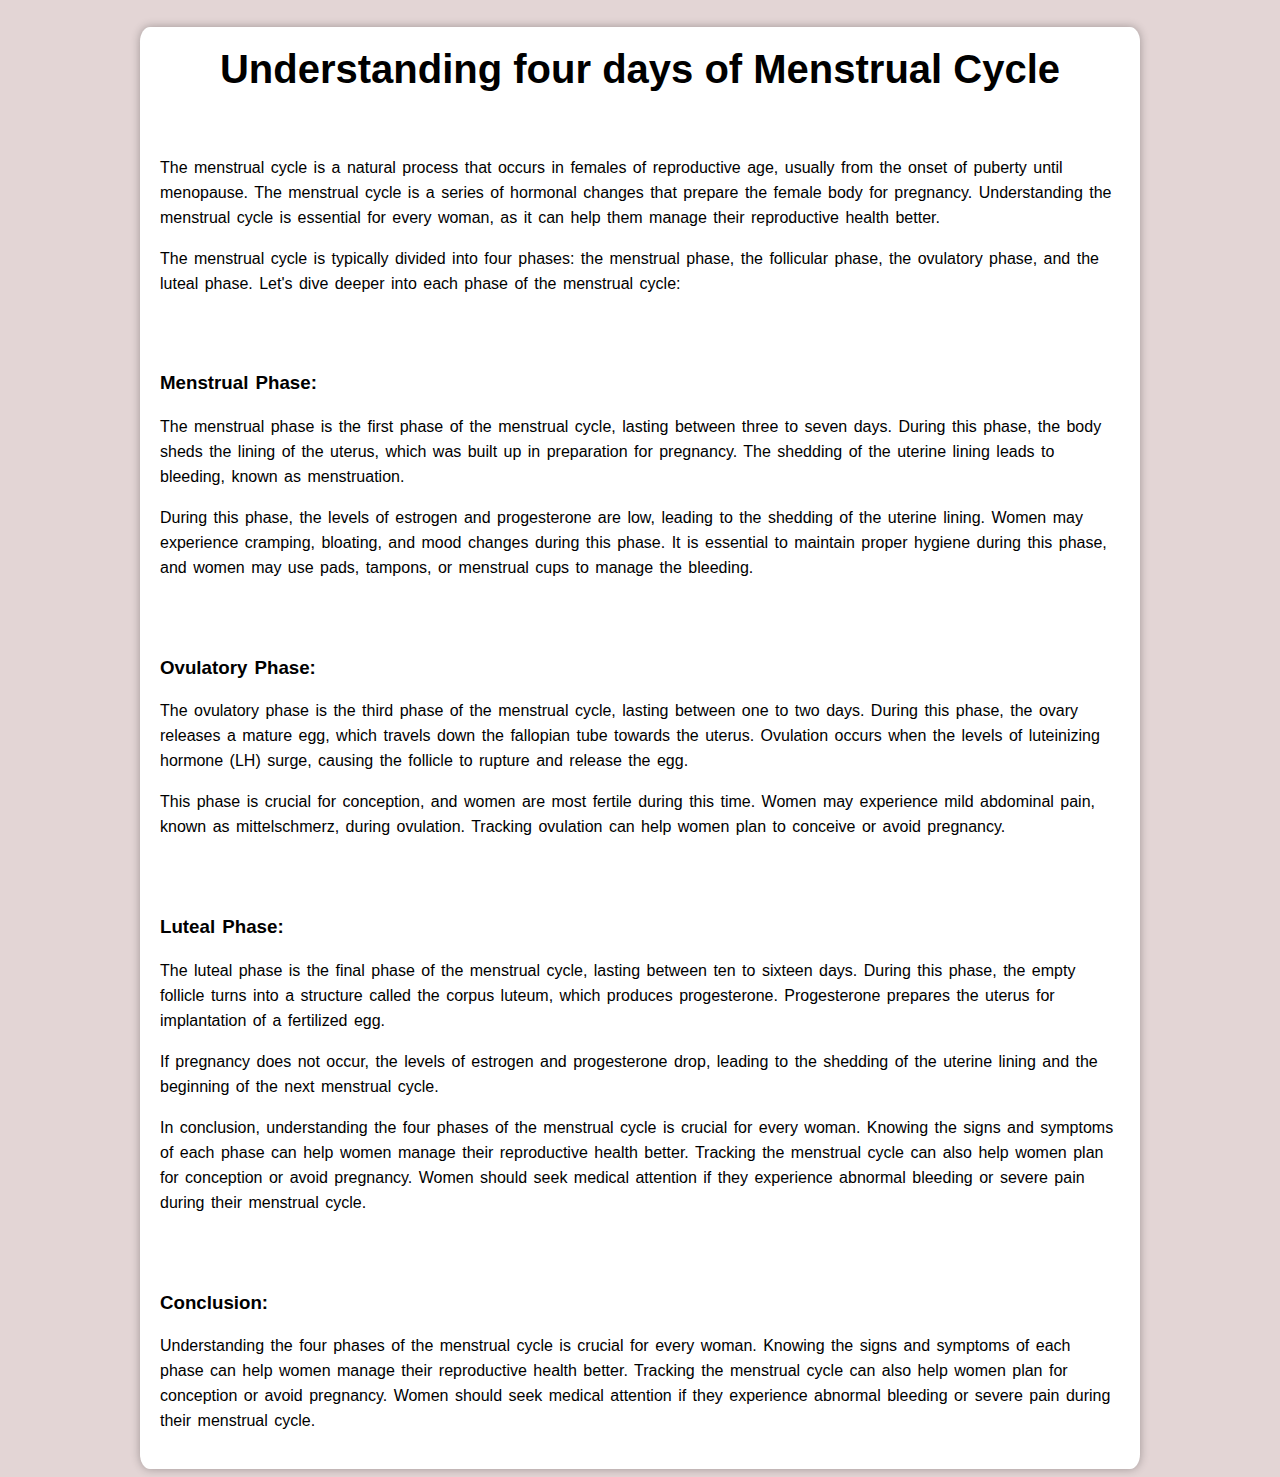
<file: first.html>
<!DOCTYPE html>
<html lang="en">
<head>
    <meta charset="UTF-8">
    <meta http-equiv="X-UA-Compatible" content="IE=edge">
    <meta name="viewport" content="width=device-width, initial-scale=1.0">
    <title>Menstrual Cycle | Understanding</title>
    <link rel="icon"  href="./assets/images/favicon_image.jpg">
    <style>
        *{
            font-family: Arial, Helvetica, sans-serif;
        }
        body{
            background-color: #e1d2d2ee;
        }
        .main{
            background-color: #fff;
			box-shadow: 0 0 10px rgba(0,0,0,0.3);
            max-width: 1000px;
            margin: 0 auto;
            border-radius: 1%;
        }
        .content{
            line-height: 25px;
            max-width: 1000px;
            word-spacing: 2px;
            /* margin: 0px 250px 0px 250px; */
            justify-content: space-between;
            padding: 20px;
        }
        h1{
            text-align: center;
            padding-top: 20px;
            font-size: 40px;
        }

    </style>
</head>
<body>
    <main class="main">
    <h1>Understanding four days of Menstrual Cycle</h1>
    <div class="content">
        <p>The menstrual cycle is a natural process that occurs in females of reproductive age, usually from the onset of puberty until menopause. The menstrual cycle is a series of hormonal changes that prepare the female body for pregnancy. Understanding the menstrual cycle is essential for every woman, as it can help them manage their reproductive health better.</p>
        <p>The menstrual cycle is typically divided into four phases: the menstrual phase, the follicular phase, the ovulatory phase, and the luteal phase. Let's dive deeper into each phase of the menstrual cycle:</p>
    </div>

    <div class="content">
        <h3>Menstrual Phase:</h3>
        <p>The menstrual phase is the first phase of the menstrual cycle, lasting between three to seven days. During this phase, the body sheds the lining of the uterus, which was built up in preparation for pregnancy. The shedding of the uterine lining leads to bleeding, known as menstruation.</p>
        <p>During this phase, the levels of estrogen and progesterone are low, leading to the shedding of the uterine lining. Women may experience cramping, bloating, and mood changes during this phase. It is essential to maintain proper hygiene during this phase, and women may use pads, tampons, or menstrual cups to manage the bleeding.</p></div>
    </div>

    <div class="content">
        <h3>Ovulatory Phase:</h3>
        <p>The ovulatory phase is the third phase of the menstrual cycle, lasting between one to two days. During this phase, the ovary releases a mature egg, which travels down the fallopian tube towards the uterus. Ovulation occurs when the levels of luteinizing hormone (LH) surge, causing the follicle to rupture and release the egg.</p>
        <p>This phase is crucial for conception, and women are most fertile during this time. Women may experience mild abdominal pain, known as mittelschmerz, during ovulation. Tracking ovulation can help women plan to conceive or avoid pregnancy.</p>
    </div>

    <div class="content">
        <h3>Luteal Phase:</h3>
        <p>The luteal phase is the final phase of the menstrual cycle, lasting between ten to sixteen days. During this phase, the empty follicle turns into a structure called the corpus luteum, which produces progesterone. Progesterone prepares the uterus for implantation of a fertilized egg.</p>
        <p>If pregnancy does not occur, the levels of estrogen and progesterone drop, leading to the shedding of the uterine lining and the beginning of the next menstrual cycle.</p>
        <p>In conclusion, understanding the four phases of the menstrual cycle is crucial for every woman. Knowing the signs and symptoms of each phase can help women manage their reproductive health better. Tracking the menstrual cycle can also help women plan for conception or avoid pregnancy. Women should seek medical attention if they experience abnormal bleeding or severe pain during their menstrual cycle.</p>
        

    </div>
    <div class="content">
        <h3>Conclusion:</h3>
        <p>Understanding the four phases of the menstrual cycle is crucial for every woman. Knowing the signs and symptoms of each phase can help women manage their reproductive health better. Tracking the menstrual cycle can also help women plan for conception or avoid pregnancy. Women should seek medical attention if they experience abnormal bleeding or severe pain during their menstrual cycle.</p>
        
    </div>
</main>
</body>
</html>
</file>
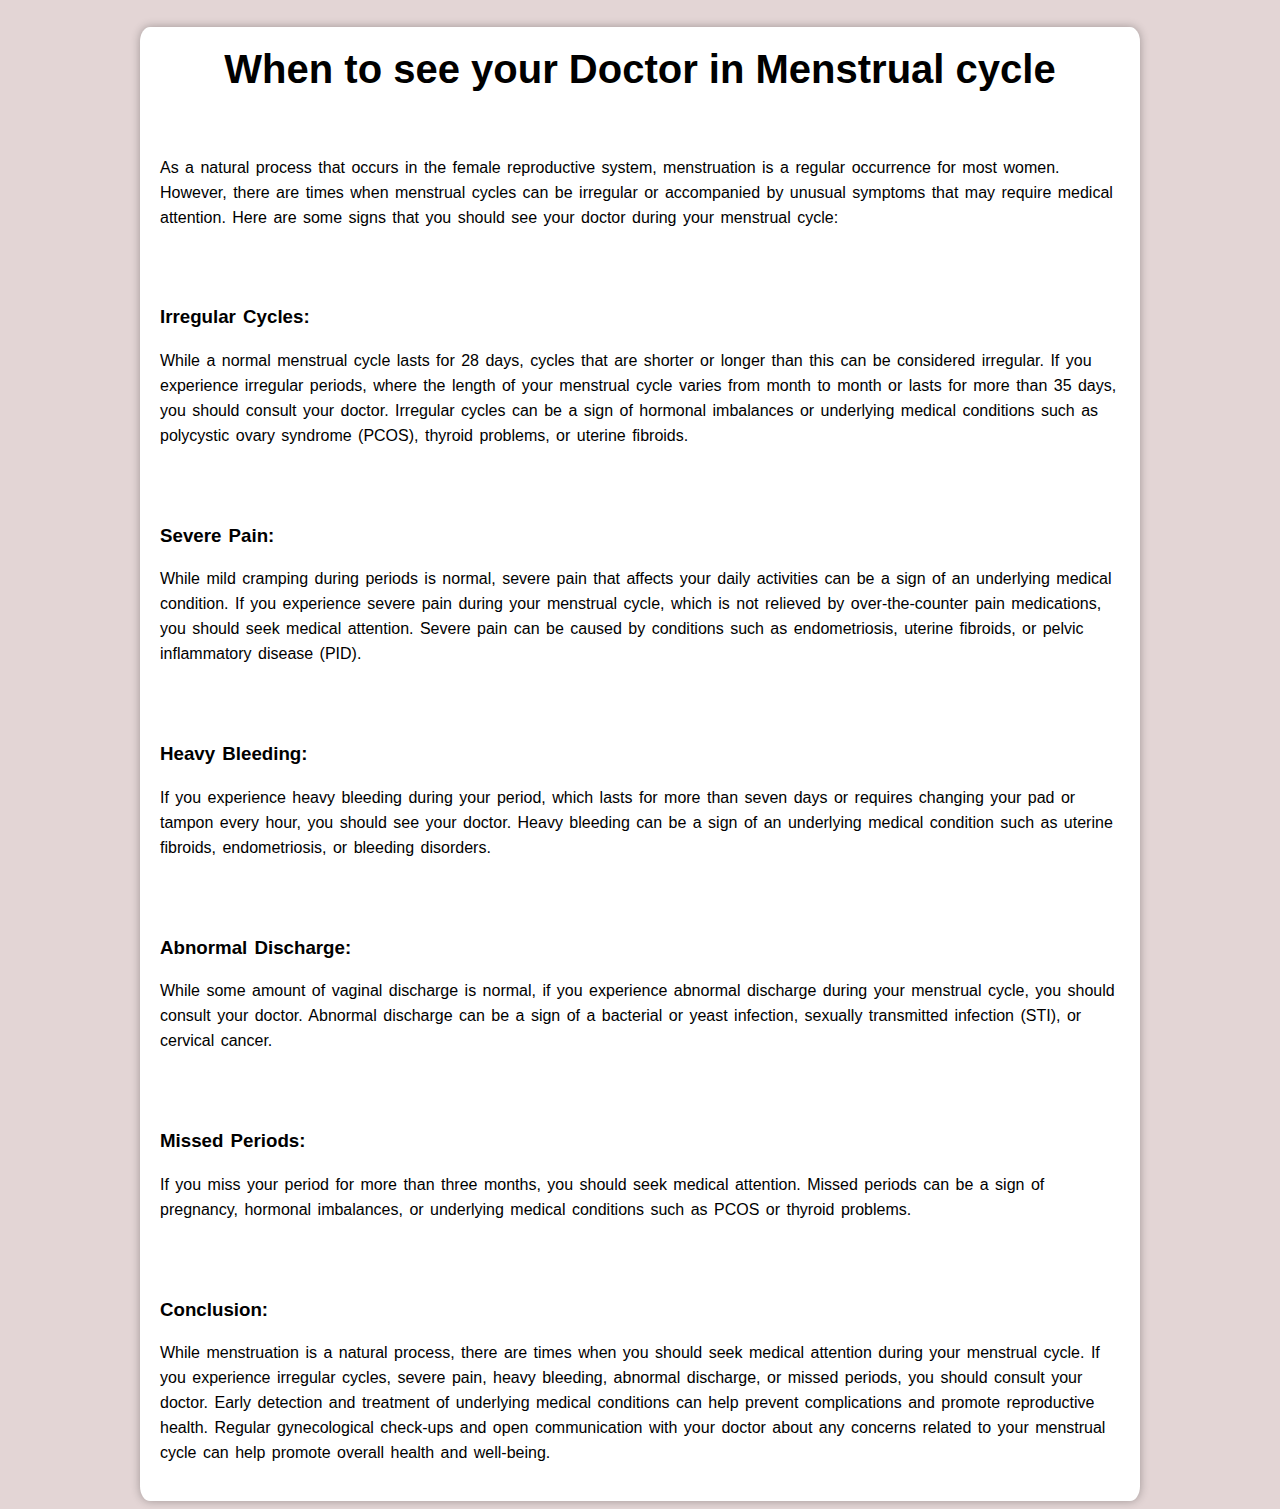
<file: forth.html>
<!DOCTYPE html>
<html lang="en">
<head>
    <meta charset="UTF-8">
    <meta http-equiv="X-UA-Compatible" content="IE=edge">
    <meta name="viewport" content="width=device-width, initial-scale=1.0">
    <title>Menstrual Cycle | Doctor</title>
    <link rel="icon"  href="./assets/images/favicon_image.jpg">
    <style>
        *{
            font-family: Arial, Helvetica, sans-serif;
        }
        body{
            background-color: #e1d2d2ee;
        }
        .main{
            background-color: #fff;
			box-shadow: 0 0 10px rgba(0,0,0,0.3);
            max-width: 1000px;
            margin: 0 auto;
            border-radius: 1%;
        }
        .content{
            line-height: 25px;
            max-width: 1000px;
            word-spacing: 2px;
            /* margin: 0px 250px 0px 250px; */
            justify-content: space-between;
            padding: 20px;
        }
        h1{
            text-align: center;
            padding-top: 20px;
            font-size: 40px;
        }

    </style>
</head>
<body>
    <main class="main">
    <h1>When to see your Doctor in Menstrual cycle</h1>
    <div class="content">
        <p>As a natural process that occurs in the female reproductive system, menstruation is a regular occurrence for most women. However, there are times when menstrual cycles can be irregular or accompanied by unusual symptoms that may require medical attention. Here are some signs that you should see your doctor during your menstrual cycle:</p>
    </div>

    <div class="content">
        <h3>Irregular Cycles:</h3>
        <p>While a normal menstrual cycle lasts for 28 days, cycles that are shorter or longer than this can be considered irregular. If you experience irregular periods, where the length of your menstrual cycle varies from month to month or lasts for more than 35 days, you should consult your doctor. Irregular cycles can be a sign of hormonal imbalances or underlying medical conditions such as polycystic ovary syndrome (PCOS), thyroid problems, or uterine fibroids.</p>
    </div>

    <div class="content">
        <h3>Severe Pain:</h3>
        <p>While mild cramping during periods is normal, severe pain that affects your daily activities can be a sign of an underlying medical condition. If you experience severe pain during your menstrual cycle, which is not relieved by over-the-counter pain medications, you should seek medical attention. Severe pain can be caused by conditions such as endometriosis, uterine fibroids, or pelvic inflammatory disease (PID).</p>
    </div>

    <div class="content">
        <h3>Heavy Bleeding:</h3>
        <p>If you experience heavy bleeding during your period, which lasts for more than seven days or requires changing your pad or tampon every hour, you should see your doctor. Heavy bleeding can be a sign of an underlying medical condition such as uterine fibroids, endometriosis, or bleeding disorders.</p>

    </div>

    <div class="content">
        <h3>Abnormal Discharge:</h3>
        <p>While some amount of vaginal discharge is normal, if you experience abnormal discharge during your menstrual cycle, you should consult your doctor. Abnormal discharge can be a sign of a bacterial or yeast infection, sexually transmitted infection (STI), or cervical cancer.</p>

    </div>
    

    <div class="content">
        <h3>Missed Periods:</h3>
        <p>If you miss your period for more than three months, you should seek medical attention. Missed periods can be a sign of pregnancy, hormonal imbalances, or underlying medical conditions such as PCOS or thyroid problems.</p>

    </div>

    <div class="content">
        <h3>Conclusion:</h3>
        <p>While menstruation is a natural process, there are times when you should seek medical attention during your menstrual cycle. If you experience irregular cycles, severe pain, heavy bleeding, abnormal discharge, or missed periods, you should consult your doctor. Early detection and treatment of underlying medical conditions can help prevent complications and promote reproductive health. Regular gynecological check-ups and open communication with your doctor about any concerns related to your menstrual cycle can help promote overall health and well-being.</p>
        
    </div>
</main>
</body>
</html>
</file>
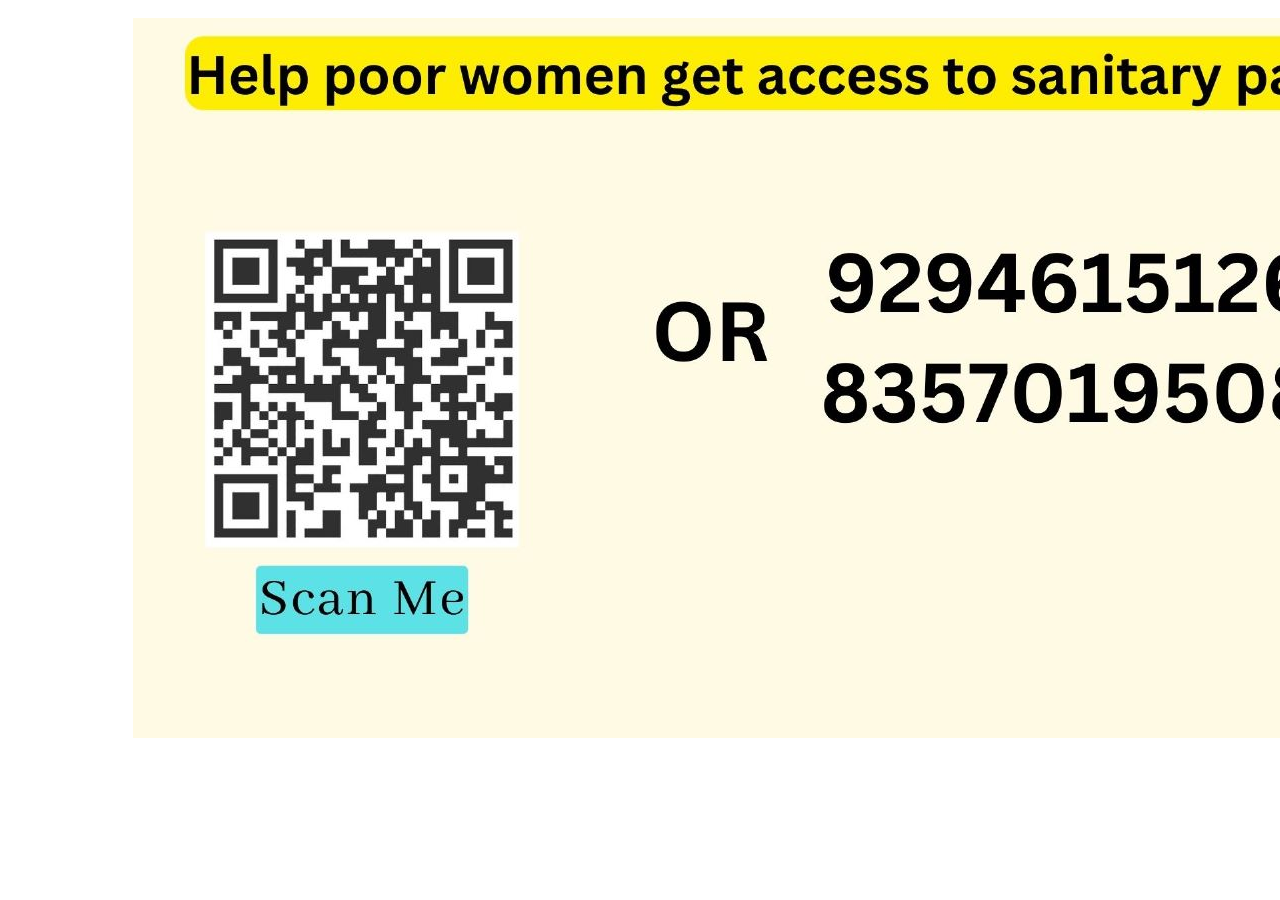
<file: payment.html>
<!DOCTYPE html>
<html lang="en">
<head>
    <meta charset="UTF-8">
    <meta http-equiv="X-UA-Compatible" content="IE=edge">
    <meta name="viewport" content="width=device-width, initial-scale=1.0">
    <title>Donate Now</title>
    <link rel="icon"  href="./assets/images/favicon_image.jpg">

    <style>
        #popup{
            margin-left: 125px;
            margin-top: 10px;
            
        }
    </style>
</head>
<body>
    <!-- <button onclick="showImage()">Click me</button> -->

<div id="overlay">
  <img id="popup" src="./assets/images/payment.jpeg" alt="Payment QR">
</div>
    
</body>

<script>
        function showImage() {
    var overlay = document.getElementById('overlay');
    var popup = document.getElementById('popup');
    overlay.style.display = 'block';
    popup.src = './assets/images/payment.jpeg';
    }

    function hideImage() {
    var overlay = document.getElementById('overlay');
    overlay.style.display = 'none';
    }

</script>

</html>
</file>
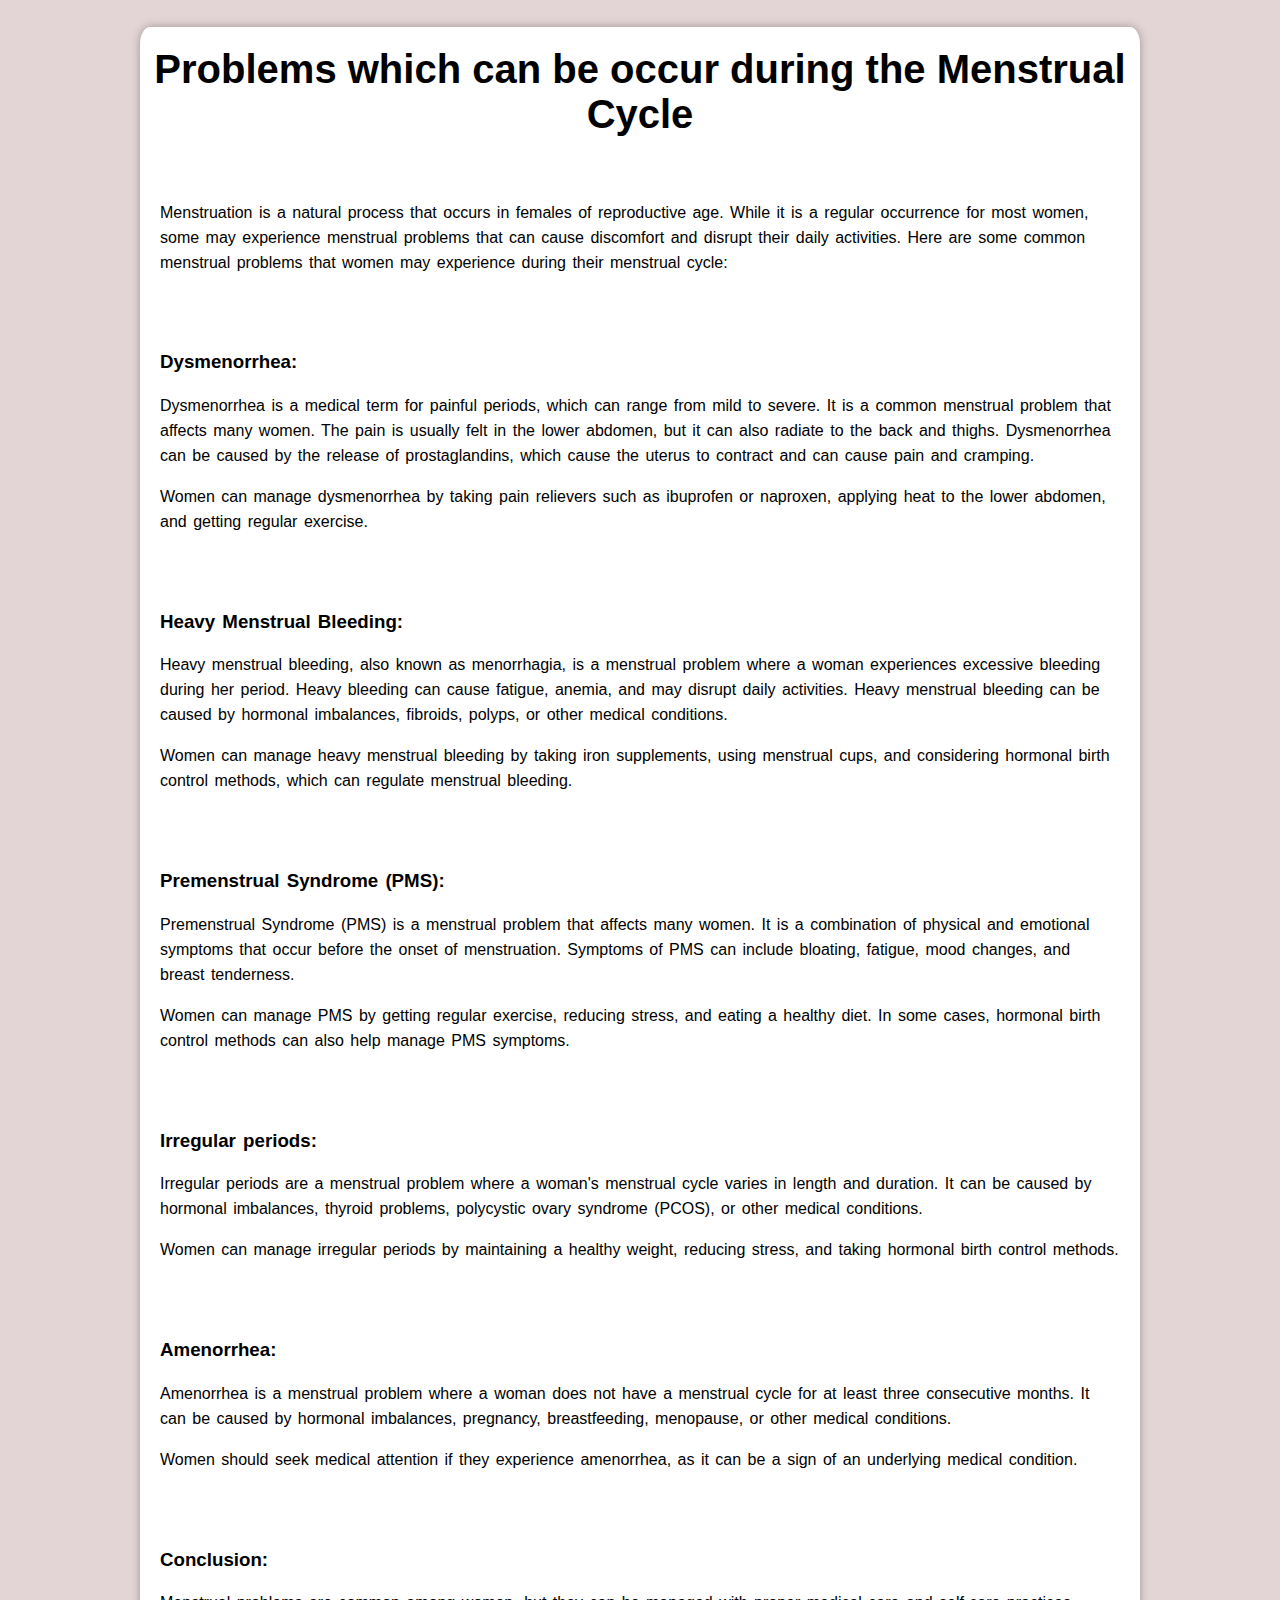
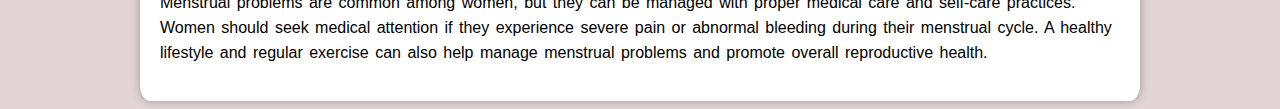
<file: second.html>
<!DOCTYPE html>
<html lang="en">
<head>
    <meta charset="UTF-8">
    <meta http-equiv="X-UA-Compatible" content="IE=edge">
    <meta name="viewport" content="width=device-width, initial-scale=1.0">
    <title>Menstrual Cycle | Problems</title>
    <link rel="icon"  href="./assets/images/favicon_image.jpg">
    <style>
        *{
            font-family: Arial, Helvetica, sans-serif;
        }
        body{
            background-color: #e1d2d2ee;
        }
        .main{
            background-color: #fff;
			box-shadow: 0 0 10px rgba(0,0,0,0.3);
            max-width: 1000px;
            margin: 0 auto;
            border-radius: 1%;
        }
        .content{
            line-height: 25px;
            max-width: 1000px;
            word-spacing: 2px;
            /* margin: 0px 250px 0px 250px; */
            justify-content: space-between;
            padding: 20px;
        }
        h1{
            text-align: center;
            padding-top: 20px;
            font-size: 40px;
        }

    </style>
</head>
<body>
    <main class="main">
    <h1>Problems which can be occur during the Menstrual Cycle</h1>
    <div class="content">
        <p>Menstruation is a natural process that occurs in females of reproductive age. While it is a regular occurrence for most women, some may experience menstrual problems that can cause discomfort and disrupt their daily activities. Here are some common menstrual problems that women may experience during their menstrual cycle:</p>
    </div>

    <div class="content">
        <h3>Dysmenorrhea:</h3>
        <p>Dysmenorrhea is a medical term for painful periods, which can range from mild to severe. It is a common menstrual problem that affects many women. The pain is usually felt in the lower abdomen, but it can also radiate to the back and thighs. Dysmenorrhea can be caused by the release of prostaglandins, which cause the uterus to contract and can cause pain and cramping.</p>
        <p>Women can manage dysmenorrhea by taking pain relievers such as ibuprofen or naproxen, applying heat to the lower abdomen, and getting regular exercise.</p>
    </div>

    <div class="content">
        <h3>Heavy Menstrual Bleeding:</h3>
        <p>Heavy menstrual bleeding, also known as menorrhagia, is a menstrual problem where a woman experiences excessive bleeding during her period. Heavy bleeding can cause fatigue, anemia, and may disrupt daily activities. Heavy menstrual bleeding can be caused by hormonal imbalances, fibroids, polyps, or other medical conditions.</p>
        <p>Women can manage heavy menstrual bleeding by taking iron supplements, using menstrual cups, and considering hormonal birth control methods, which can regulate menstrual bleeding.</p>
    </div>

    <div class="content">
        <h3>Premenstrual Syndrome (PMS):</h3>
        <p>Premenstrual Syndrome (PMS) is a menstrual problem that affects many women. It is a combination of physical and emotional symptoms that occur before the onset of menstruation. Symptoms of PMS can include bloating, fatigue, mood changes, and breast tenderness.</p>
        <p>Women can manage PMS by getting regular exercise, reducing stress, and eating a healthy diet. In some cases, hormonal birth control methods can also help manage PMS symptoms.</p>
        
    </div>
    <div class="content">
        <h3>Irregular periods:</h3>
        <p>Irregular periods are a menstrual problem where a woman's menstrual cycle varies in length and duration. It can be caused by hormonal imbalances, thyroid problems, polycystic ovary syndrome (PCOS), or other medical conditions.</p>
        <p>Women can manage irregular periods by maintaining a healthy weight, reducing stress, and taking hormonal birth control methods.</p>
        
    </div>
    <div class="content">
        <h3>Amenorrhea:</h3>
        <p>Amenorrhea is a menstrual problem where a woman does not have a menstrual cycle for at least three consecutive months. It can be caused by hormonal imbalances, pregnancy, breastfeeding, menopause, or other medical conditions.</p>
        <p>Women should seek medical attention if they experience amenorrhea, as it can be a sign of an underlying medical condition.</p>
        
    </div>
    <div class="content">
        <h3>Conclusion:</h3>
        <p>Menstrual problems are common among women, but they can be managed with proper medical care and self-care practices. Women should seek medical attention if they experience severe pain or abnormal bleeding during their menstrual cycle. A healthy lifestyle and regular exercise can also help manage menstrual problems and promote overall reproductive health.</p>
        
    </div>
</main>
</body>
</html>
</file>
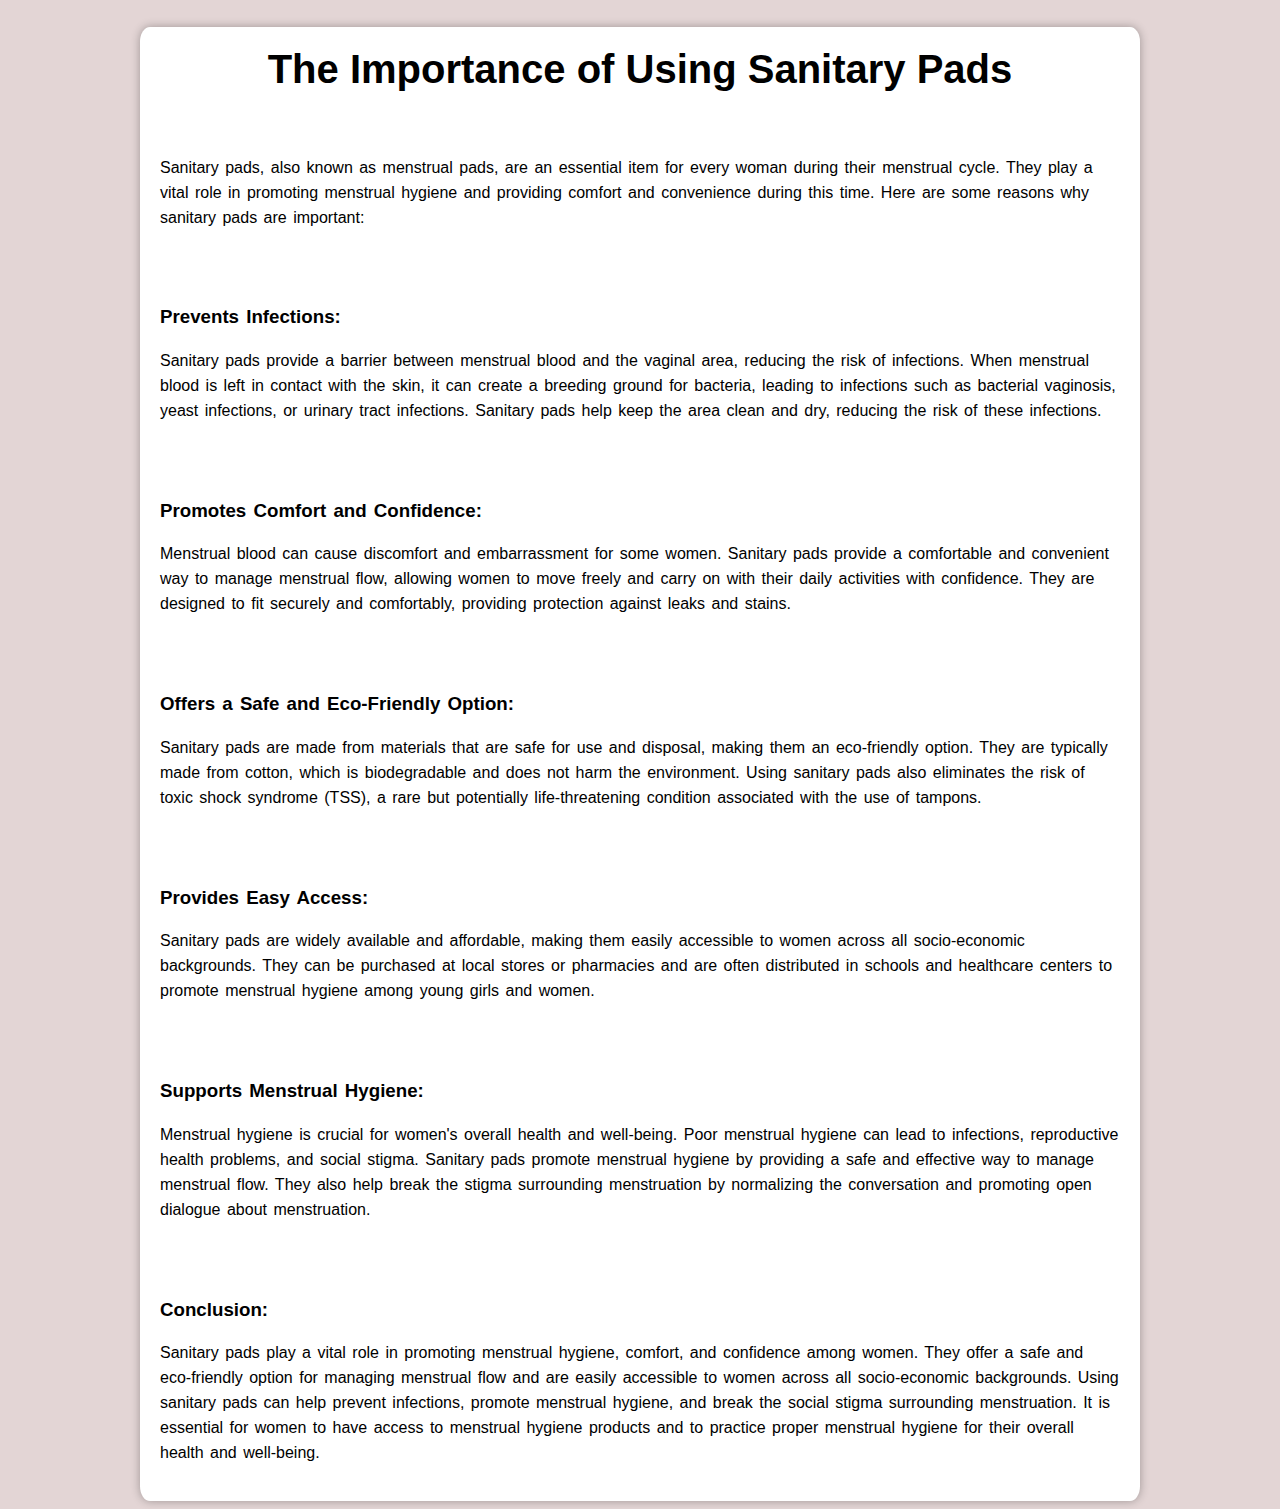
<file: third.html>
<!DOCTYPE html>
<html lang="en">
<head>
    <meta charset="UTF-8">
    <meta http-equiv="X-UA-Compatible" content="IE=edge">
    <meta name="viewport" content="width=device-width, initial-scale=1.0">
    <title>Menstrual Cycle | Importance</title>
    <link rel="icon"  href="./assets/images/favicon_image.jpg">
    <style>
        *{
            font-family: Arial, Helvetica, sans-serif;
        }
        body{
            background-color: #e1d2d2ee;
        }
        .main{
            background-color: #fff;
			box-shadow: 0 0 10px rgba(0,0,0,0.3);
            max-width: 1000px;
            margin: 0 auto;
            border-radius: 1%;
        }
        .content{
            line-height: 25px;
            max-width: 1000px;
            word-spacing: 2px;
            /* margin: 0px 250px 0px 250px; */
            justify-content: space-between;
            padding: 20px;
        }
        h1{
            text-align: center;
            padding-top: 20px;
            font-size: 40px;
        }

    </style>
</head>
<body>
    <main class="main">
    <h1>The Importance of Using Sanitary Pads</h1>
    <div class="content">
        <p>Sanitary pads, also known as menstrual pads, are an essential item for every woman during their menstrual cycle. They play a vital role in promoting menstrual hygiene and providing comfort and convenience during this time. Here are some reasons why sanitary pads are important:</p>
    </div>

    <div class="content">
        <h3>Prevents Infections:</h3>
        <p>Sanitary pads provide a barrier between menstrual blood and the vaginal area, reducing the risk of infections. When menstrual blood is left in contact with the skin, it can create a breeding ground for bacteria, leading to infections such as bacterial vaginosis, yeast infections, or urinary tract infections. Sanitary pads help keep the area clean and dry, reducing the risk of these infections.</p>
    </div>

    <div class="content">
        <h3>Promotes Comfort and Confidence:</h3>
        <p>Menstrual blood can cause discomfort and embarrassment for some women. Sanitary pads provide a comfortable and convenient way to manage menstrual flow, allowing women to move freely and carry on with their daily activities with confidence. They are designed to fit securely and comfortably, providing protection against leaks and stains.</p>
    </div>

    <div class="content">
        <h3>Offers a Safe and Eco-Friendly Option:</h3>
        <p>Sanitary pads are made from materials that are safe for use and disposal, making them an eco-friendly option. They are typically made from cotton, which is biodegradable and does not harm the environment. Using sanitary pads also eliminates the risk of toxic shock syndrome (TSS), a rare but potentially life-threatening condition associated with the use of tampons.</p>
    </div>

    <div class="content">
        <h3>Provides Easy Access:</h3>
        <p>Sanitary pads are widely available and affordable, making them easily accessible to women across all socio-economic backgrounds. They can be purchased at local stores or pharmacies and are often distributed in schools and healthcare centers to promote menstrual hygiene among young girls and women.</p>
    </div>

    <div class="content">
        <h3>Supports Menstrual Hygiene:</h3>
        <p>Menstrual hygiene is crucial for women's overall health and well-being. Poor menstrual hygiene can lead to infections, reproductive health problems, and social stigma. Sanitary pads promote menstrual hygiene by providing a safe and effective way to manage menstrual flow. They also help break the stigma surrounding menstruation by normalizing the conversation and promoting open dialogue about menstruation.</p>
    </div>


    <div class="content">
        <h3>Conclusion:</h3>
        <p>Sanitary pads play a vital role in promoting menstrual hygiene, comfort, and confidence among women. They offer a safe and eco-friendly option for managing menstrual flow and are easily accessible to women across all socio-economic backgrounds. Using sanitary pads can help prevent infections, promote menstrual hygiene, and break the social stigma surrounding menstruation. It is essential for women to have access to menstrual hygiene products and to practice proper menstrual hygiene for their overall health and well-being.</p>
        
    </div>
</main>
</body>
</html>
</file>
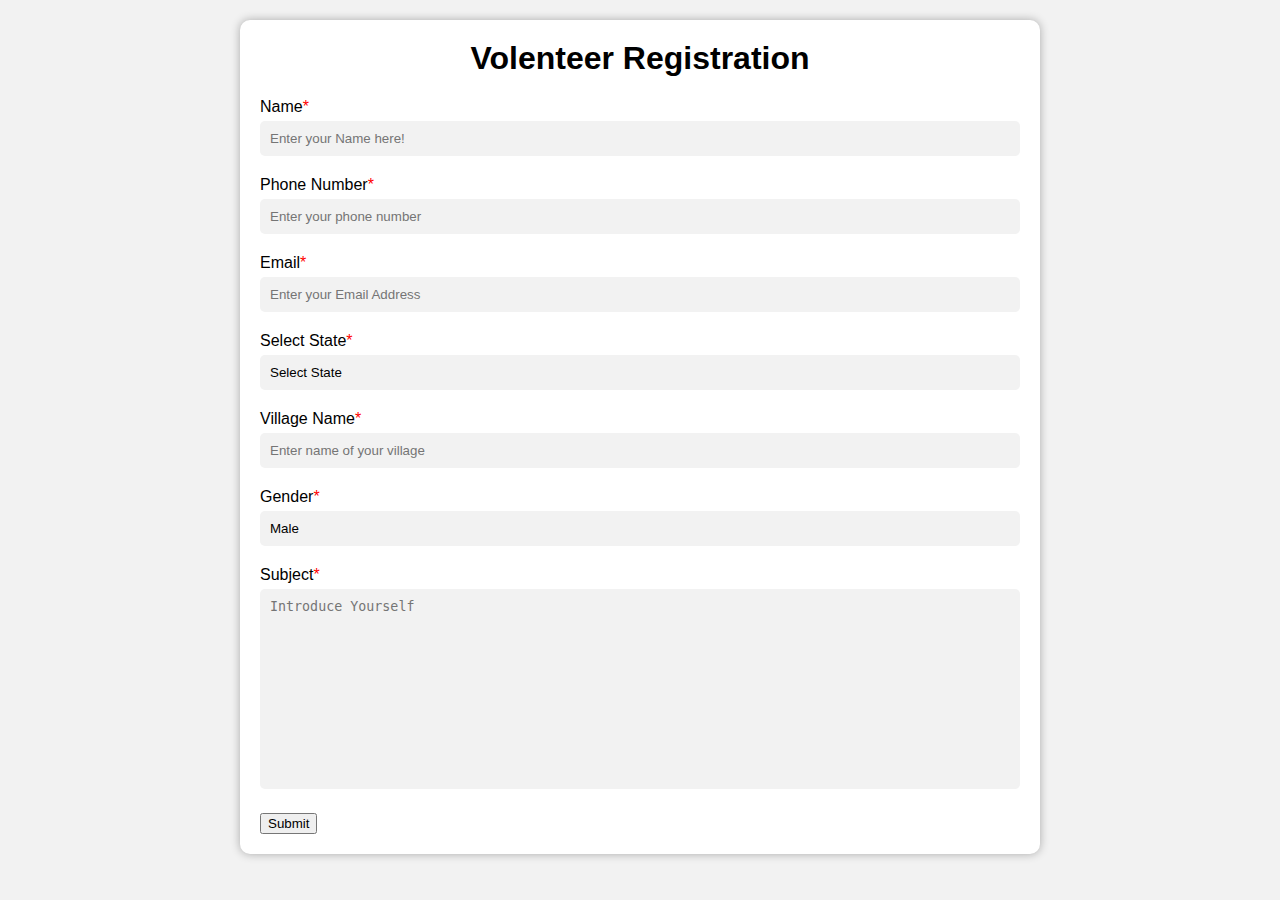
<file: HTMLForm/1.html>
<!DOCTYPE html>
<html>
<head>
	<meta charset="UTF-8">
	<meta http-equiv="X-UA-Compatible" content="IE=edge">
	<meta name="viewport" content="width=device-width, initial-scale=1.0">
	<title>Volenteer Registration</title>
	<style>
		body {
			font-family: Arial, sans-serif;
			background-color: #f2f2f2;
			margin: 0;
			padding: 0;
		}

		.container {
			max-width: 800px;
			margin: 20px auto;
			padding: 20px;
			background-color: #fff;
			box-shadow: 0 0 10px rgba(0,0,0,0.3);
			border-radius: 10px;
			box-sizing: border-box;
		}

		h1 {
			text-align: center;
			margin-top: 0;
		}

		label {
			display: block;
			margin-bottom: 5px;
		}

		input[type="text"],
		input[type="email"],
		select,
		textarea {
			width: 100%;
			padding: 10px;
			border: none;
			border-radius: 5px;
			background-color: #f2f2f2;
			margin-bottom: 20px;
			box-sizing: border-box;
		}

		select {
			appearance: none;
			-webkit-appearance: none;
			-moz-appearance: none;
			background-image: url("https://www.flaticon.com/svg/static/icons/svg/2919/2919921.svg");
			background-repeat: no-repeat;
			background-position: right center;
			background-size: 20px;
			padding-right: 30px;
		}

		textarea {
			resize: none;
			height: 100px;
		}

		input[type="submit"] {
			background-color: #4CAF50;
			color: #fff;
			padding: 10px 20px;
			border: none;
			border-radius: 5px;
			cursor: pointer;
		}

		input[type="submit"]:hover {
			background-color: #3e8e41;
		}

		@media screen and (max-width: 600px) {
			input[type="text"],
			input[type="email"],
			select,
			textarea {
				width: 100%;
			}
		}
	</style>
</head>
<body>
	<div class="container">
		<h1>Volenteer Registration</h1>
		<div>

			<!-- <label for="form-title">What are you applying for?<span style="color: red">*</span></label>
			<select id="form-title" name="form-title" required>
			<option value="volenteer">Apply for Volenteer</option>
			<option value="certified">Get certified with Sakhi Foundation</option>
			<option value="fundraiser">Be a fundraiser...</option>
			<option value="open-branch">Apply to open an Sakhi Branch</option>
			<option value="gov-ngo">Panchayats & Government NGO</option>
			</select> -->

			<label for="name">Name<span style="color: red">*</span></label>
			<input id="name" type="text" id="name" name="name" placeholder="Enter your Name here!" required>

			<label for="phone">Phone Number<span style="color: red">*</span></label>
			<input type="text" id="phone" name="phone" placeholder="Enter your phone number" required>

			<label for="email">Email<span style="color: red">*</span></label>
			<input type="email" id="email" name="email" placeholder="Enter your Email Address" required>

			<label for="state">Select State<span style="color: red">*</span></label>
			<select id="state" name="state" required>
				<option value="">Select State</option>
				<option value="Andhra Pradesh">Andhra Pradesh</option>
        <option value="Assam">Assam</option>
        <option value="Arunachal Pradesh">Arunachal Pradesh</option>
        <option value="Bihar">Bihar</option>
        <option value="Chhattisgarh">Chhattisgarh</option>
        <option value="Goa">Goa</option>
        <option value="Gujarat">Gujarat</option>
        <option value="Haryana">Haryana</option>
        <option value="Himachal Pradesh">Himachal Pradesh</option>
        <option value="Jharkhand">Jharkhand</option>
        <option value="Karnataka">Karnataka</option>
        <option value="Kerala">Kerala</option>
        <option value="Madhya Pradesh">Madhya Pradesh</option>
        <option value="Maharashtra">Maharashtra</option>
        <option value="Manipur">Manipur</option>
        <option value="Meghalaya">Meghalaya</option>
        <option value="Mizoram">Mizoram</option>
        <option value="Nagaland">Nagaland</option>
        <option value="Odisha">Odisha</option>
        <option value="Punjab">Punjab</option>
        <option value="Rajasthan">Rajasthan</option>
        <option value="Sikkim">Sikkim</option>
        <option value="Tamil Nadu">Tamil Nadu</option>
        <option value="Telangana">Telangana</option>
        <option value="Tripura">Tripura</option>
        <option value="Uttar Pradesh">Uttar Pradesh</option>
        <option value="Uttarakhand">Uttarakhand</option>
        <option value="West Bengal">West Bengal</option>
			</select>

			<label for="village">Village Name<span style="color: red">*</span></label>
      <input type="text" id="village" name="village" placeholder="Enter name of your village" required>

      <label for="Gender">Gender<span style="color: red">*</span></label>
      <select id="Gender" name="Enter your Gender " required>
        <option value="Male">Male</option>
        <option value="Female">Female</option>
        <option value="other">other</option>
      </select>

      <label for="subject">Subject<span style="color: red">*</span></label>
      <textarea id="subject" name="subject" placeholder="Introduce Yourself" style="height:200px" required></textarea>

      <button  id="submitbtn" onclick="subMitForm()">Submit
      </button>
	  <div id="apiresponse"></div>
	</div>
</div>
<script src="https://ajax.googleapis.com/ajax/libs/jquery/3.6.3/jquery.min.js"></script>
<script>
	function subMitForm(){
		$.ajax({
			url:"http://localhost:5000/sakhi",
			method:"POST",
			data:{
				name:$("#name").val(),
				phone:$("#phone").val(),
				email:$("#email").val(),
				state:$("#state").val(),
				gender:$("#Gender").val(),
				subject:$("#subject").val()
			},
			beforeSend:()=>{
				$("#submitbtn").html("Submitting....")
			},
			success:(data)=>{
				console.log(data);
				$("#submitbtn").html("Submit")
				$("#apiresponse").html(data.message)
			}
		})
	}
</script>
</body>
</html>
</file>
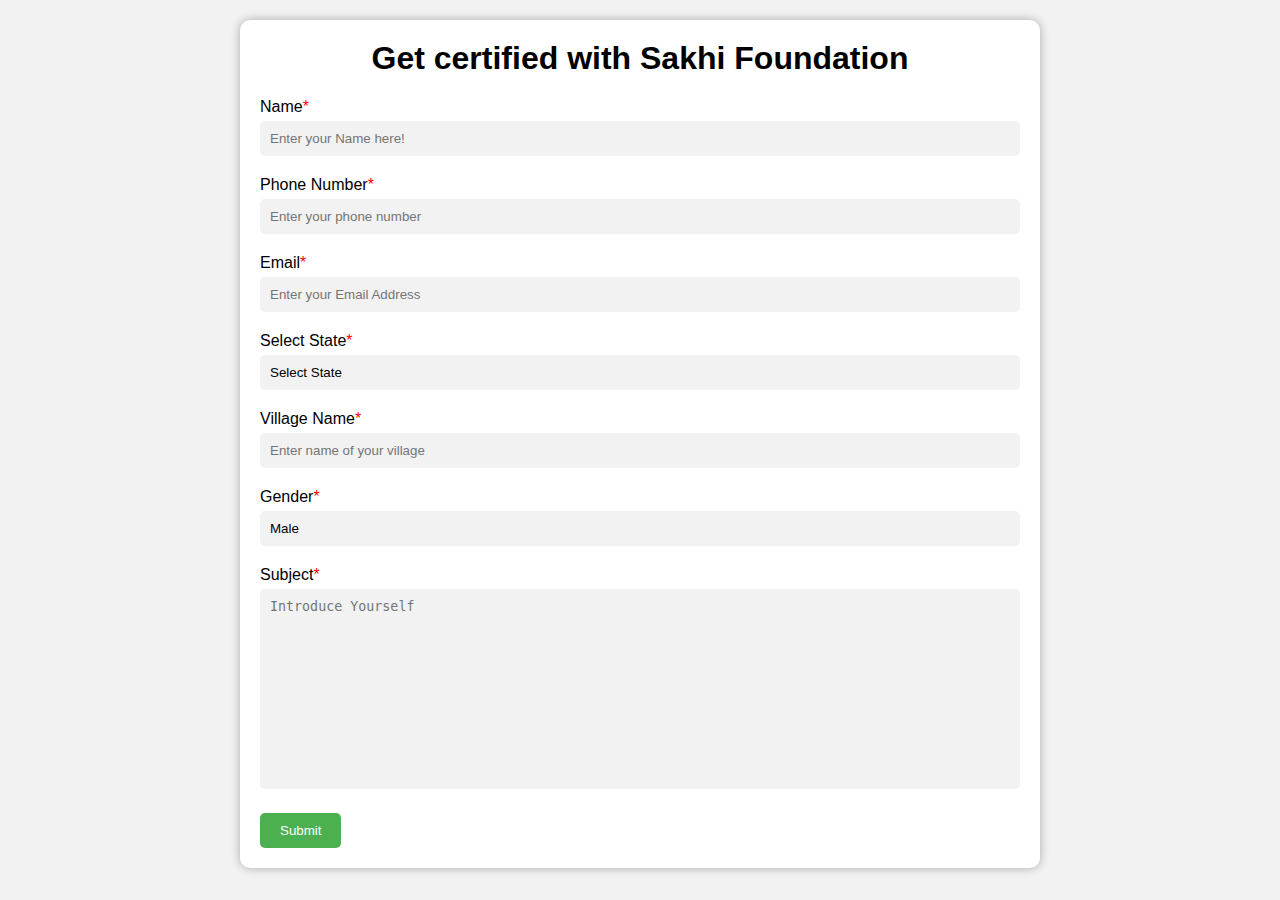
<file: HTMLForm/2.html>
<!DOCTYPE html>
<html>
<head>
  <meta charset="UTF-8">
  <meta http-equiv="X-UA-Compatible" content="IE=edge">
  <meta name="viewport" content="width=device-width, initial-scale=1.0">
 	<title>Form | Certificate</title>
	<style>
		body {
			font-family: Arial, sans-serif;
			background-color: #f2f2f2;
			margin: 0;
			padding: 0;
		}

		.container {
			max-width: 800px;
			margin: 20px auto;
			padding: 20px;
			background-color: #fff;
			box-shadow: 0 0 10px rgba(0,0,0,0.3);
			border-radius: 10px;
			box-sizing: border-box;
		}

		h1 {
			text-align: center;
			margin-top: 0;
		}

		label {
			display: block;
			margin-bottom: 5px;
		}

		input[type="text"],
		input[type="email"],
		select,
		textarea {
			width: 100%;
			padding: 10px;
			border: none;
			border-radius: 5px;
			background-color: #f2f2f2;
			margin-bottom: 20px;
			box-sizing: border-box;
		}

		select {
			appearance: none;
			-webkit-appearance: none;
			-moz-appearance: none;
			background-image: url("https://www.flaticon.com/svg/static/icons/svg/2919/2919921.svg");
			background-repeat: no-repeat;
			background-position: right center;
			background-size: 20px;
			padding-right: 30px;
		}

		textarea {
			resize: none;
			height: 100px;
		}

		input[type="submit"] {
			background-color: #4CAF50;
			color: #fff;
			padding: 10px 20px;
			border: none;
			border-radius: 5px;
			cursor: pointer;
		}

		input[type="submit"]:hover {
			background-color: #3e8e41;
		}

		@media screen and (max-width: 600px) {
			input[type="text"],
			input[type="email"],
			select,
			textarea {
				width: 100%;
			}
		}
	</style>
</head>
<body>
	<div class="container">
		<h1>Get certified with Sakhi Foundation</h1>
		<form>
			<label for="name">Name<span style="color: red">*</span></label>
			<input type="text" id="name" name="name" placeholder="Enter your Name here!" required>

			<label for="phone">Phone Number<span style="color: red">*</span></label>
			<input type="text" id="phone" name="phone" placeholder="Enter your phone number" required>

			<label for="email">Email<span style="color: red">*</span></label>
			<input type="email" id="email" name="email" placeholder="Enter your Email Address" required>

			<label for="state">Select State<span style="color: red">*</span></label>
			<select id="state" name="state" required>
				<option value="">Select State</option>
				<option value="Andhra Pradesh">Andhra Pradesh</option>
        <option value="Assam">Assam</option>
        <option value="Arunachal Pradesh">Arunachal Pradesh</option>
        <option value="Bihar">Bihar</option>
        <option value="Chhattisgarh">Chhattisgarh</option>
        <option value="Goa">Goa</option>
        <option value="Gujarat">Gujarat</option>
        <option value="Haryana">Haryana</option>
        <option value="Himachal Pradesh">Himachal Pradesh</option>
        <option value="Jharkhand">Jharkhand</option>
        <option value="Karnataka">Karnataka</option>
        <option value="Kerala">Kerala</option>
        <option value="Madhya Pradesh">Madhya Pradesh</option>
        <option value="Maharashtra">Maharashtra</option>
        <option value="Manipur">Manipur</option>
        <option value="Meghalaya">Meghalaya</option>
        <option value="Mizoram">Mizoram</option>
        <option value="Nagaland">Nagaland</option>
        <option value="Odisha">Odisha</option>
        <option value="Punjab">Punjab</option>
        <option value="Rajasthan">Rajasthan</option>
        <option value="Sikkim">Sikkim</option>
        <option value="Tamil Nadu">Tamil Nadu</option>
        <option value="Telangana">Telangana</option>
        <option value="Tripura">Tripura</option>
        <option value="Uttar Pradesh">Uttar Pradesh</option>
        <option value="Uttarakhand">Uttarakhand</option>
        <option value="West Bengal">West Bengal</option>
			</select>

			<label for="village">Village Name<span style="color: red">*</span></label>
      <input type="text" id="village" name="village" placeholder="Enter name of your village" required>

      <label for="Gender">Gender<span style="color: red">*</span></label>
      <select id="Gender" name="Enter your Gender " required>
        <option value="Male">Male</option>
        <option value="Female">Female</option>
        <option value="other">other</option>
      </select>

      <label for="subject">Subject<span style="color: red">*</span></label>
      <textarea id="subject" name="subject" placeholder="Introduce Yourself" style="height:200px" required></textarea>

      <input type="submit" value="Submit">
      
	</form>
</div>
</body>
</html>
</file>
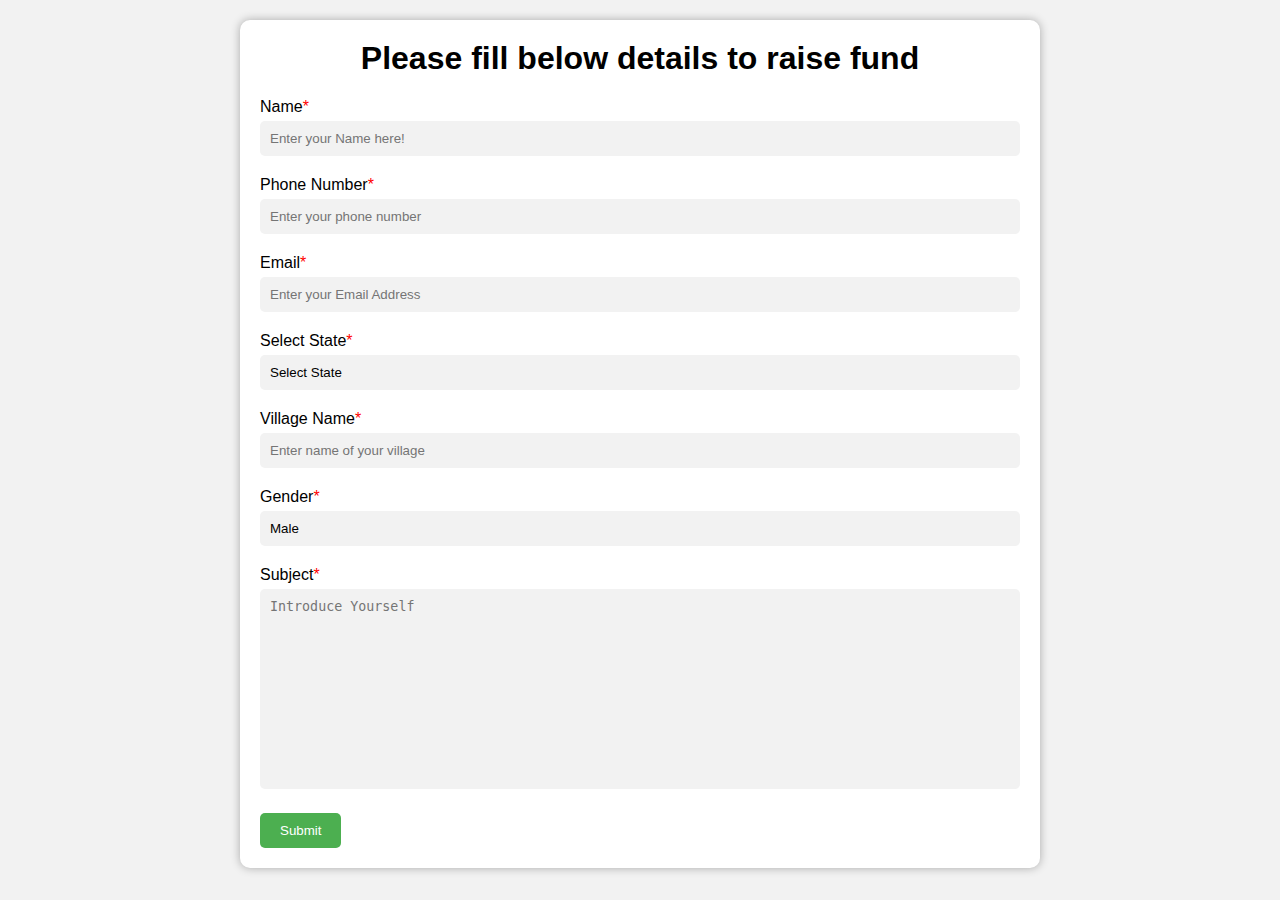
<file: HTMLForm/3.html>
<!DOCTYPE html>
<html>
<head>
  <meta charset="UTF-8">
  <meta http-equiv="X-UA-Compatible" content="IE=edge">
  <meta name="viewport" content="width=device-width, initial-scale=1.0">
 	<title>Form | Fundraiser</title>
	<style>
		body {
			font-family: Arial, sans-serif;
			background-color: #f2f2f2;
			margin: 0;
			padding: 0;
		}

		.container {
			max-width: 800px;
			margin: 20px auto;
			padding: 20px;
			background-color: #fff;
			box-shadow: 0 0 10px rgba(0,0,0,0.3);
			border-radius: 10px;
			box-sizing: border-box;
		}

		h1 {
			text-align: center;
			margin-top: 0;
		}

		label {
			display: block;
			margin-bottom: 5px;
		}

		input[type="text"],
		input[type="email"],
		select,
		textarea {
			width: 100%;
			padding: 10px;
			border: none;
			border-radius: 5px;
			background-color: #f2f2f2;
			margin-bottom: 20px;
			box-sizing: border-box;
		}

		select {
			appearance: none;
			-webkit-appearance: none;
			-moz-appearance: none;
			background-image: url("https://www.flaticon.com/svg/static/icons/svg/2919/2919921.svg");
			background-repeat: no-repeat;
			background-position: right center;
			background-size: 20px;
			padding-right: 30px;
		}

		textarea {
			resize: none;
			height: 100px;
		}

		input[type="submit"] {
			background-color: #4CAF50;
			color: #fff;
			padding: 10px 20px;
			border: none;
			border-radius: 5px;
			cursor: pointer;
		}

		input[type="submit"]:hover {
			background-color: #3e8e41;
		}

		@media screen and (max-width: 600px) {
			input[type="text"],
			input[type="email"],
			select,
			textarea {
				width: 100%;
			}
		}
	</style>
</head>
<body>
	<div class="container">
		<h1>Please fill below details to raise fund</h1>
		<form>
			<label for="name">Name<span style="color: red">*</span></label>
			<input type="text" id="name" name="name" placeholder="Enter your Name here!" required>

			<label for="phone">Phone Number<span style="color: red">*</span></label>
			<input type="text" id="phone" name="phone" placeholder="Enter your phone number" required>

			<label for="email">Email<span style="color: red">*</span></label>
			<input type="email" id="email" name="email" placeholder="Enter your Email Address" required>

			<label for="state">Select State<span style="color: red">*</span></label>
			<select id="state" name="state" required>
				<option value="">Select State</option>
				<option value="Andhra Pradesh">Andhra Pradesh</option>
        <option value="Assam">Assam</option>
        <option value="Arunachal Pradesh">Arunachal Pradesh</option>
        <option value="Bihar">Bihar</option>
        <option value="Chhattisgarh">Chhattisgarh</option>
        <option value="Goa">Goa</option>
        <option value="Gujarat">Gujarat</option>
        <option value="Haryana">Haryana</option>
        <option value="Himachal Pradesh">Himachal Pradesh</option>
        <option value="Jharkhand">Jharkhand</option>
        <option value="Karnataka">Karnataka</option>
        <option value="Kerala">Kerala</option>
        <option value="Madhya Pradesh">Madhya Pradesh</option>
        <option value="Maharashtra">Maharashtra</option>
        <option value="Manipur">Manipur</option>
        <option value="Meghalaya">Meghalaya</option>
        <option value="Mizoram">Mizoram</option>
        <option value="Nagaland">Nagaland</option>
        <option value="Odisha">Odisha</option>
        <option value="Punjab">Punjab</option>
        <option value="Rajasthan">Rajasthan</option>
        <option value="Sikkim">Sikkim</option>
        <option value="Tamil Nadu">Tamil Nadu</option>
        <option value="Telangana">Telangana</option>
        <option value="Tripura">Tripura</option>
        <option value="Uttar Pradesh">Uttar Pradesh</option>
        <option value="Uttarakhand">Uttarakhand</option>
        <option value="West Bengal">West Bengal</option>
			</select>

			<label for="village">Village Name<span style="color: red">*</span></label>
      <input type="text" id="village" name="village" placeholder="Enter name of your village" required>

      <label for="Gender">Gender<span style="color: red">*</span></label>
      <select id="Gender" name="Enter your Gender " required>
        <option value="Male">Male</option>
        <option value="Female">Female</option>
        <option value="other">other</option>
      </select>

      <label for="subject">Subject<span style="color: red">*</span></label>
      <textarea id="subject" name="subject" placeholder="Introduce Yourself" style="height:200px" required></textarea>

      <input type="submit" value="Submit">
      
	</form>
</div>
</body>
</html>
</file>
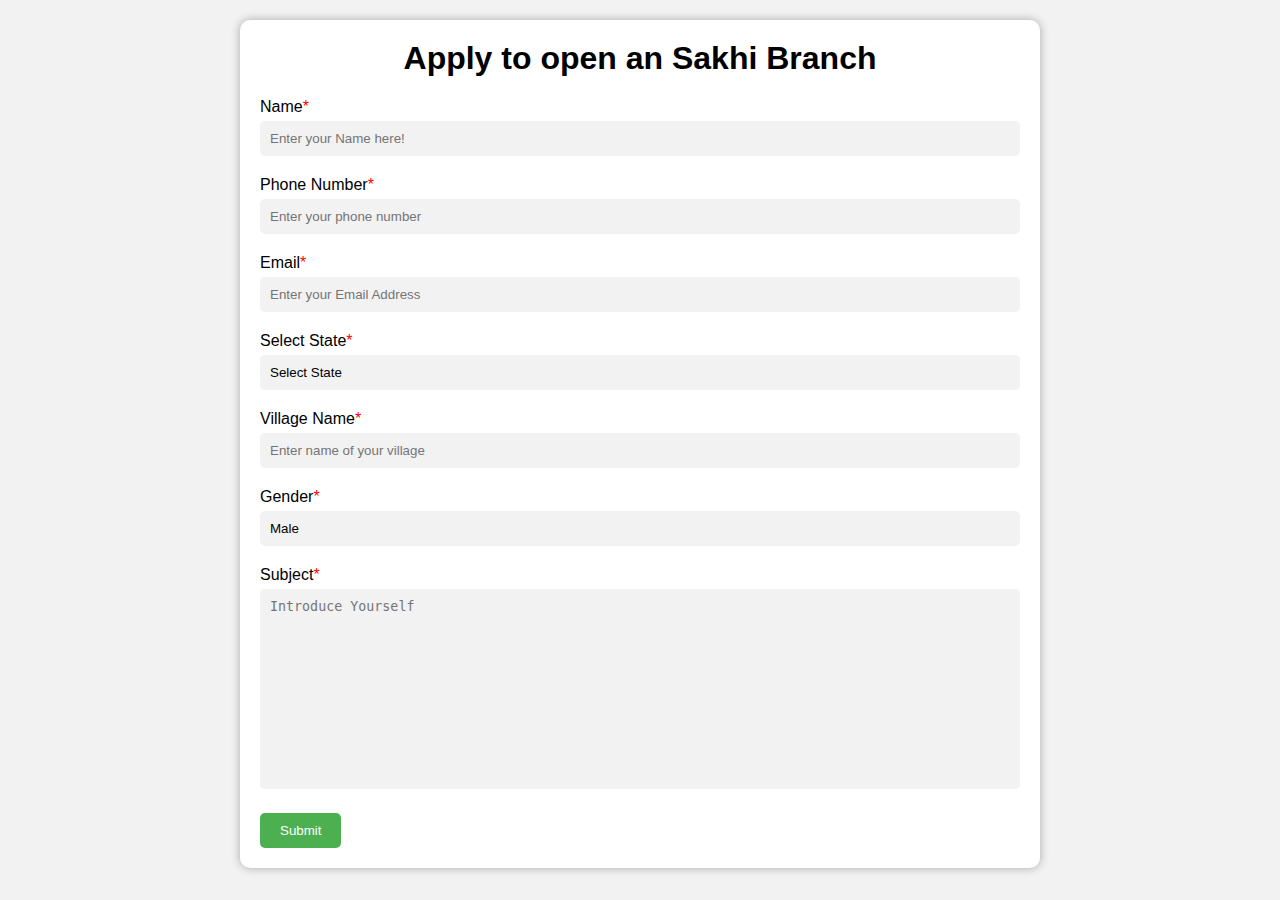
<file: HTMLForm/4.html>
<!DOCTYPE html>
<html>
<head>
  <meta charset="UTF-8">
  <meta http-equiv="X-UA-Compatible" content="IE=edge">
  <meta name="viewport" content="width=device-width, initial-scale=1.0">
 	<title>Form | Open Branch</title>
	<style>
		body {
			font-family: Arial, sans-serif;
			background-color: #f2f2f2;
			margin: 0;
			padding: 0;
		}

		.container {
			max-width: 800px;
			margin: 20px auto;
			padding: 20px;
			background-color: #fff;
			box-shadow: 0 0 10px rgba(0,0,0,0.3);
			border-radius: 10px;
			box-sizing: border-box;
		}

		h1 {
			text-align: center;
			margin-top: 0;
		}

		label {
			display: block;
			margin-bottom: 5px;
		}

		input[type="text"],
		input[type="email"],
		select,
		textarea {
			width: 100%;
			padding: 10px;
			border: none;
			border-radius: 5px;
			background-color: #f2f2f2;
			margin-bottom: 20px;
			box-sizing: border-box;
		}

		select {
			appearance: none;
			-webkit-appearance: none;
			-moz-appearance: none;
			background-image: url("https://www.flaticon.com/svg/static/icons/svg/2919/2919921.svg");
			background-repeat: no-repeat;
			background-position: right center;
			background-size: 20px;
			padding-right: 30px;
		}

		textarea {
			resize: none;
			height: 100px;
		}

		input[type="submit"] {
			background-color: #4CAF50;
			color: #fff;
			padding: 10px 20px;
			border: none;
			border-radius: 5px;
			cursor: pointer;
		}

		input[type="submit"]:hover {
			background-color: #3e8e41;
		}

		@media screen and (max-width: 600px) {
			input[type="text"],
			input[type="email"],
			select,
			textarea {
				width: 100%;
			}
		}
	</style>
</head>
<body>
	<div class="container">
		<h1>Apply to open an Sakhi Branch</h1>
		<form>
			<label for="name">Name<span style="color: red">*</span></label>
			<input type="text" id="name" name="name" placeholder="Enter your Name here!" required>

			<label for="phone">Phone Number<span style="color: red">*</span></label>
			<input type="text" id="phone" name="phone" placeholder="Enter your phone number" required>

			<label for="email">Email<span style="color: red">*</span></label>
			<input type="email" id="email" name="email" placeholder="Enter your Email Address" required>

			<label for="state">Select State<span style="color: red">*</span></label>
			<select id="state" name="state" required>
				<option value="">Select State</option>
				<option value="Andhra Pradesh">Andhra Pradesh</option>
        <option value="Assam">Assam</option>
        <option value="Arunachal Pradesh">Arunachal Pradesh</option>
        <option value="Bihar">Bihar</option>
        <option value="Chhattisgarh">Chhattisgarh</option>
        <option value="Goa">Goa</option>
        <option value="Gujarat">Gujarat</option>
        <option value="Haryana">Haryana</option>
        <option value="Himachal Pradesh">Himachal Pradesh</option>
        <option value="Jharkhand">Jharkhand</option>
        <option value="Karnataka">Karnataka</option>
        <option value="Kerala">Kerala</option>
        <option value="Madhya Pradesh">Madhya Pradesh</option>
        <option value="Maharashtra">Maharashtra</option>
        <option value="Manipur">Manipur</option>
        <option value="Meghalaya">Meghalaya</option>
        <option value="Mizoram">Mizoram</option>
        <option value="Nagaland">Nagaland</option>
        <option value="Odisha">Odisha</option>
        <option value="Punjab">Punjab</option>
        <option value="Rajasthan">Rajasthan</option>
        <option value="Sikkim">Sikkim</option>
        <option value="Tamil Nadu">Tamil Nadu</option>
        <option value="Telangana">Telangana</option>
        <option value="Tripura">Tripura</option>
        <option value="Uttar Pradesh">Uttar Pradesh</option>
        <option value="Uttarakhand">Uttarakhand</option>
        <option value="West Bengal">West Bengal</option>
			</select>

			<label for="village">Village Name<span style="color: red">*</span></label>
      <input type="text" id="village" name="village" placeholder="Enter name of your village" required>

      <label for="Gender">Gender<span style="color: red">*</span></label>
      <select id="Gender" name="Enter your Gender " required>
        <option value="Male">Male</option>
        <option value="Female">Female</option>
        <option value="other">other</option>
      </select>

      <label for="subject">Subject<span style="color: red">*</span></label>
      <textarea id="subject" name="subject" placeholder="Introduce Yourself" style="height:200px" required></textarea>

      <input type="submit" value="Submit">
      
	</form>
</div>
</body>
</html>
</file>
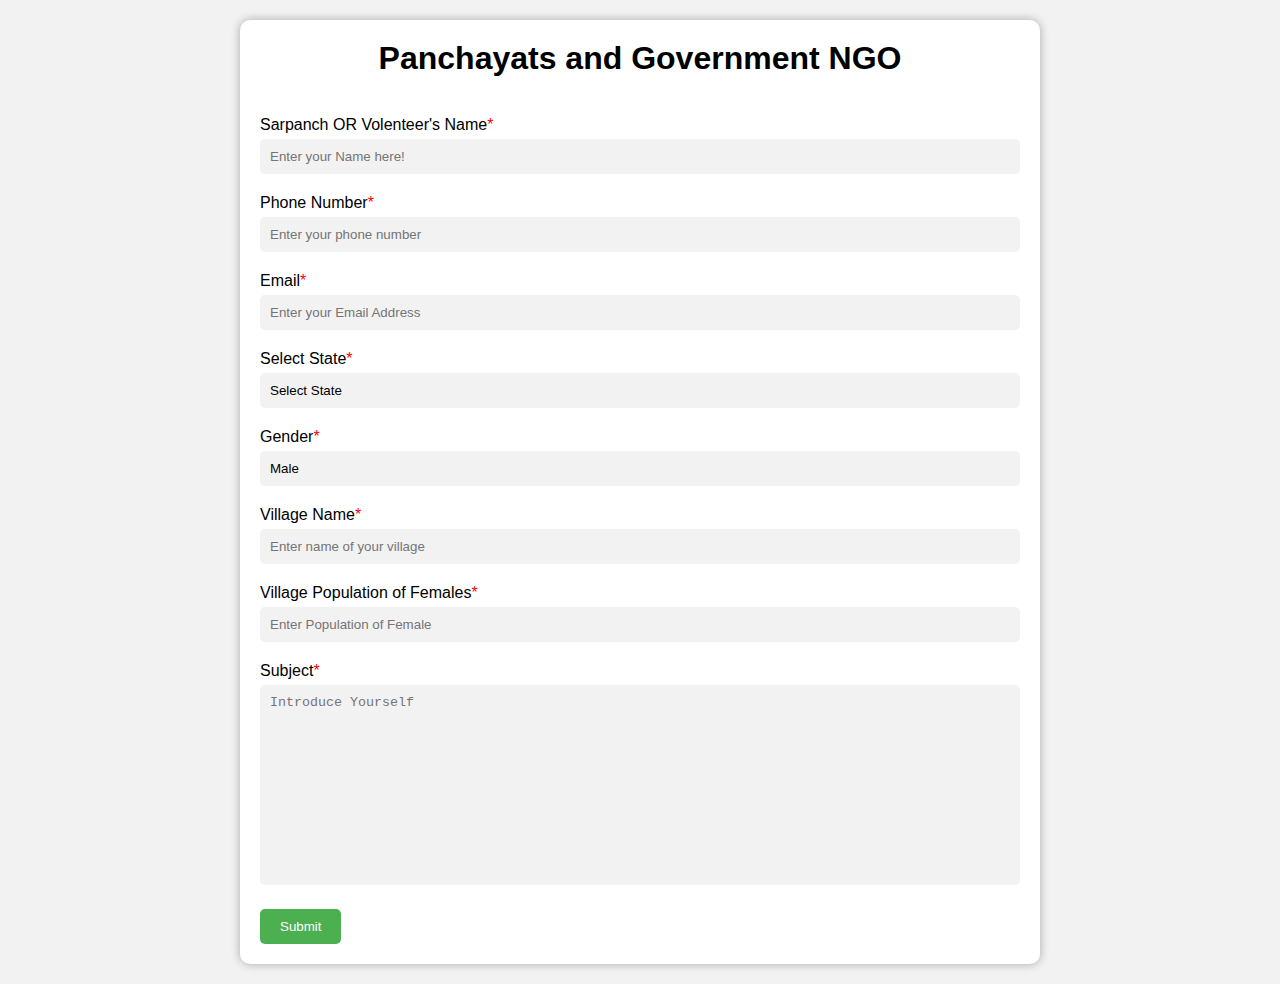
<file: HTMLForm/5.html>
<!DOCTYPE html>
<html>
<head>
  <meta charset="UTF-8">
  <meta http-equiv="X-UA-Compatible" content="IE=edge">
  <meta name="viewport" content="width=device-width, initial-scale=1.0">
 	<title>Form | Government NGO</title>
	<style>
		body {
			font-family: Arial, sans-serif;
			background-color: #f2f2f2;
			margin: 0;
			padding: 0;
		}

		.container {
			max-width: 800px;
			margin: 20px auto;
			padding: 20px;
			background-color: #fff;
			box-shadow: 0 0 10px rgba(0,0,0,0.3);
			border-radius: 10px;
			box-sizing: border-box;
		}

		h1 {
			text-align: center;
			margin-top: 0;
		}

		label {
			display: block;
			margin-bottom: 5px;
		}

		input[type="text"],
		input[type="email"],
        input[type="number"],
		select,
		textarea {
			width: 100%;
			padding: 10px;
			border: none;
			border-radius: 5px;
			background-color: #f2f2f2;
			margin-bottom: 20px;
			box-sizing: border-box;
		}

		select {
			appearance: none;
			-webkit-appearance: none;
			-moz-appearance: none;
			background-image: url("https://www.flaticon.com/svg/static/icons/svg/2919/2919921.svg");
			background-repeat: no-repeat;
			background-position: right center;
			background-size: 20px;
			padding-right: 30px;
		}

		textarea {
			resize: none;
			height: 100px;
		}

		input[type="submit"] {
			background-color: #4CAF50;
			color: #fff;
			padding: 10px 20px;
			border: none;
			border-radius: 5px;
			cursor: pointer;
		}

		input[type="submit"]:hover {
			background-color: #3e8e41;
		}

		@media screen and (max-width: 600px) {
			input[type="text"],
			input[type="email"],
            input[type="number"],
			select,
			textarea {
				width: 100%;
			}
		}
	</style>
</head>
<body>
	<div class="container">
		<h1>Panchayats and Government NGO</h1><br>
		<form>
			<label for="name">Sarpanch OR Volenteer's Name<span style="color: red">*</span></label>
			<input type="text" id="name" name="name" placeholder="Enter your Name here!" required>

			<label for="phone">Phone Number<span style="color: red">*</span></label>
			<input type="text" id="phone" name="phone" placeholder="Enter your phone number" required>

			<label for="email">Email<span style="color: red">*</span></label>
			<input type="email" id="email" name="email" placeholder="Enter your Email Address" required>

			<label for="state">Select State<span style="color: red">*</span></label>
			<select id="state" name="state" required>
				<option value="">Select State</option>
				<option value="Andhra Pradesh">Andhra Pradesh</option>
                <option value="Assam">Assam</option>
                <option value="Arunachal Pradesh">Arunachal Pradesh</option>
                <option value="Bihar">Bihar</option>
                <option value="Chhattisgarh">Chhattisgarh</option>
                <option value="Goa">Goa</option>
                <option value="Gujarat">Gujarat</option>
                <option value="Haryana">Haryana</option>
                <option value="Himachal Pradesh">Himachal Pradesh</option>
                <option value="Jharkhand">Jharkhand</option>
                <option value="Karnataka">Karnataka</option>
                <option value="Kerala">Kerala</option>
                <option value="Madhya Pradesh">Madhya Pradesh</option>
                <option value="Maharashtra">Maharashtra</option>
                <option value="Manipur">Manipur</option>
                <option value="Meghalaya">Meghalaya</option>
                <option value="Mizoram">Mizoram</option>
                <option value="Nagaland">Nagaland</option>
                <option value="Odisha">Odisha</option>
                <option value="Punjab">Punjab</option>
                <option value="Rajasthan">Rajasthan</option>
                <option value="Sikkim">Sikkim</option>
                <option value="Tamil Nadu">Tamil Nadu</option>
                <option value="Telangana">Telangana</option>
                <option value="Tripura">Tripura</option>
                <option value="Uttar Pradesh">Uttar Pradesh</option>
                <option value="Uttarakhand">Uttarakhand</option>
                <option value="West Bengal">West Bengal</option>
			</select>
            
            <label for="Gender">Gender<span style="color: red">*</span></label>
            <select id="Gender" name="Enter your Gender " required>
              <option value="Male">Male</option>
              <option value="Female">Female</option>
              <option value="other">other</option>
            </select>
            
			<label for="village">Village Name<span style="color: red">*</span></label>
      <input type="text" id="village" name="village" placeholder="Enter name of your village" required>

			<label for="village-population">Village Population of Females<span style="color: red">*</span></label>
      <input type="number" id="village-population" name="village-population" placeholder="Enter Population of Female" required>


      <label for="subject">Subject<span style="color: red">*</span></label>
      <textarea id="subject" name="subject" placeholder="Introduce Yourself" style="height:200px" required></textarea>

      <input type="submit" value="Submit">
      
	</form>
</div>
</body>
</html>
</file>
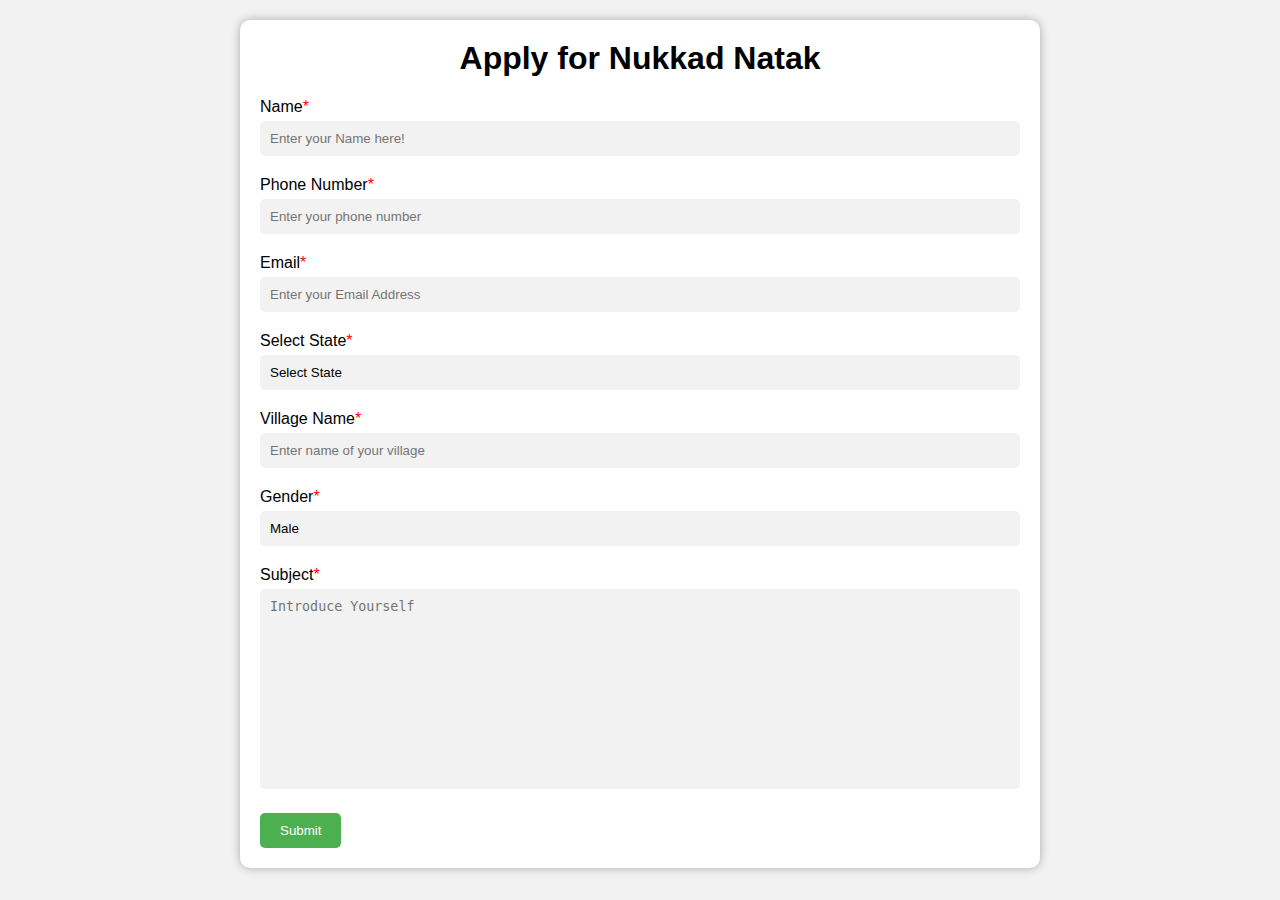
<file: HTMLForm/6.html>
<!DOCTYPE html>
<html>
<head>
  <meta charset="UTF-8">
  <meta http-equiv="X-UA-Compatible" content="IE=edge">
  <meta name="viewport" content="width=device-width, initial-scale=1.0">
 	<title>Form | Open Branch</title>
	<style>
		body {
			font-family: Arial, sans-serif;
			background-color: #f2f2f2;
			margin: 0;
			padding: 0;
		}

		.container {
			max-width: 800px;
			margin: 20px auto;
			padding: 20px;
			background-color: #fff;
			box-shadow: 0 0 10px rgba(0,0,0,0.3);
			border-radius: 10px;
			box-sizing: border-box;
		}

		h1 {
			text-align: center;
			margin-top: 0;
		}

		label {
			display: block;
			margin-bottom: 5px;
		}

		input[type="text"],
		input[type="email"],
		select,
		textarea {
			width: 100%;
			padding: 10px;
			border: none;
			border-radius: 5px;
			background-color: #f2f2f2;
			margin-bottom: 20px;
			box-sizing: border-box;
		}

		select {
			appearance: none;
			-webkit-appearance: none;
			-moz-appearance: none;
			background-image: url("https://www.flaticon.com/svg/static/icons/svg/2919/2919921.svg");
			background-repeat: no-repeat;
			background-position: right center;
			background-size: 20px;
			padding-right: 30px;
		}

		textarea {
			resize: none;
			height: 100px;
		}

		input[type="submit"] {
			background-color: #4CAF50;
			color: #fff;
			padding: 10px 20px;
			border: none;
			border-radius: 5px;
			cursor: pointer;
		}

		input[type="submit"]:hover {
			background-color: #3e8e41;
		}

		@media screen and (max-width: 600px) {
			input[type="text"],
			input[type="email"],
			select,
			textarea {
				width: 100%;
			}
		}
	</style>
</head>
<body>
	<div class="container">
		<h1>Apply for Nukkad Natak</h1>
		<form>
			<label for="name">Name<span style="color: red">*</span></label>
			<input type="text" id="name" name="name" placeholder="Enter your Name here!" required>

			<label for="phone">Phone Number<span style="color: red">*</span></label>
			<input type="text" id="phone" name="phone" placeholder="Enter your phone number" required>

			<label for="email">Email<span style="color: red">*</span></label>
			<input type="email" id="email" name="email" placeholder="Enter your Email Address" required>

			<label for="state">Select State<span style="color: red">*</span></label>
			<select id="state" name="state" required>
				<option value="">Select State</option>
				<option value="Andhra Pradesh">Andhra Pradesh</option>
				<option value="Assam">Assam</option>
				<option value="Arunachal Pradesh">Arunachal Pradesh</option>
				<option value="Bihar">Bihar</option>
				<option value="Chhattisgarh">Chhattisgarh</option>
				<option value="Goa">Goa</option>
				<option value="Gujarat">Gujarat</option>
				<option value="Haryana">Haryana</option>
				<option value="Himachal Pradesh">Himachal Pradesh</option>
				<option value="Jharkhand">Jharkhand</option>
				<option value="Karnataka">Karnataka</option>
				<option value="Kerala">Kerala</option>
				<option value="Madhya Pradesh">Madhya Pradesh</option>
				<option value="Maharashtra">Maharashtra</option>
				<option value="Manipur">Manipur</option>
				<option value="Meghalaya">Meghalaya</option>
				<option value="Mizoram">Mizoram</option>
				<option value="Nagaland">Nagaland</option>
				<option value="Odisha">Odisha</option>
				<option value="Punjab">Punjab</option>
				<option value="Rajasthan">Rajasthan</option>
				<option value="Sikkim">Sikkim</option>
				<option value="Tamil Nadu">Tamil Nadu</option>
				<option value="Telangana">Telangana</option>
				<option value="Tripura">Tripura</option>
				<option value="Uttar Pradesh">Uttar Pradesh</option>
				<option value="Uttarakhand">Uttarakhand</option>
				<option value="West Bengal">West Bengal</option>
			</select>

			<label for="village">Village Name<span style="color: red">*</span></label>
      <input type="text" id="village" name="village" placeholder="Enter name of your village" required>

      <label for="Gender">Gender<span style="color: red">*</span></label>
      <select id="Gender" name="Enter your Gender " required>
        <option value="Male">Male</option>
        <option value="Female">Female</option>
        <option value="other">other</option>
      </select>

      <label for="subject">Subject<span style="color: red">*</span></label>
      <textarea id="subject" name="subject" placeholder="Introduce Yourself" style="height:200px" required></textarea>

      <input type="submit" value="Submit">
      
	</form>
</div>
</body>
</html>
</file>
